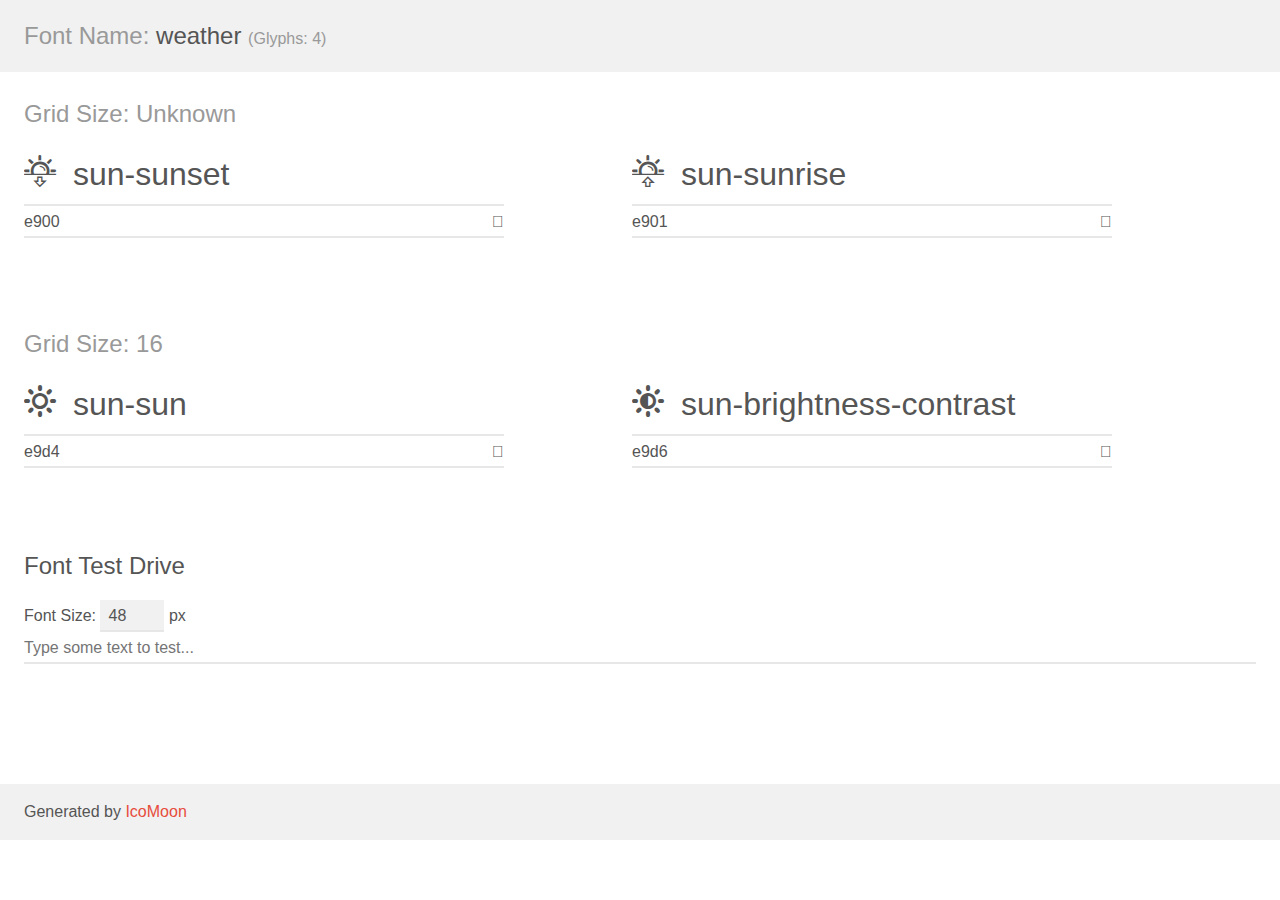
<file: fonts/weather-v1.0/demo.html>
<!doctype html>
<html>
<head>
    <meta charset="utf-8">
    <title>IcoMoon Demo</title>
    <meta name="description" content="An Icon Font Generated By IcoMoon.io">
    <meta name="viewport" content="width=device-width, initial-scale=1">
    <link rel="stylesheet" href="demo-files/demo.css">
    <link rel="stylesheet" href="style.css"></head>
<body>
    <div class="bgc1 clearfix">
        <h1 class="mhmm mvm"><span class="fgc1">Font Name:</span> weather <small class="fgc1">(Glyphs:&nbsp;4)</small></h1>
    </div>
    <div class="clearfix mhl ptl">
        <h1 class="mvm mtn fgc1">Grid Size: Unknown</h1>
        <div class="glyph fs1">
            <div class="clearfix bshadow0 pbs">
                <span class="sun-sunset"></span>
                <span class="mls"> sun-sunset</span>
            </div>
            <fieldset class="fs0 size1of1 clearfix hidden-false">
                <input type="text" readonly value="e900" class="unit size1of2" />
                <input type="text" maxlength="1" readonly value="&#xe900;" class="unitRight size1of2 talign-right" />
            </fieldset>
            <div class="fs0 bshadow0 clearfix hidden-true">
                <span class="unit pvs fgc1">liga: </span>
                <input type="text" readonly value="" class="liga unitRight" />
            </div>
        </div>
        <div class="glyph fs1">
            <div class="clearfix bshadow0 pbs">
                <span class="sun-sunrise"></span>
                <span class="mls"> sun-sunrise</span>
            </div>
            <fieldset class="fs0 size1of1 clearfix hidden-false">
                <input type="text" readonly value="e901" class="unit size1of2" />
                <input type="text" maxlength="1" readonly value="&#xe901;" class="unitRight size1of2 talign-right" />
            </fieldset>
            <div class="fs0 bshadow0 clearfix hidden-true">
                <span class="unit pvs fgc1">liga: </span>
                <input type="text" readonly value="" class="liga unitRight" />
            </div>
        </div>
    </div>
    <div class="clearfix mhl ptl">
        <h1 class="mvm mtn fgc1">Grid Size: 16</h1>
        <div class="glyph fs2">
            <div class="clearfix bshadow0 pbs">
                <span class="sun-sun"></span>
                <span class="mls"> sun-sun</span>
            </div>
            <fieldset class="fs0 size1of1 clearfix hidden-false">
                <input type="text" readonly value="e9d4" class="unit size1of2" />
                <input type="text" maxlength="1" readonly value="&#xe9d4;" class="unitRight size1of2 talign-right" />
            </fieldset>
            <div class="fs0 bshadow0 clearfix hidden-true">
                <span class="unit pvs fgc1">liga: </span>
                <input type="text" readonly value="sun, weather2" class="liga unitRight" />
            </div>
        </div>
        <div class="glyph fs2">
            <div class="clearfix bshadow0 pbs">
                <span class="sun-brightness-contrast"></span>
                <span class="mls"> sun-brightness-contrast</span>
            </div>
            <fieldset class="fs0 size1of1 clearfix hidden-false">
                <input type="text" readonly value="e9d6" class="unit size1of2" />
                <input type="text" maxlength="1" readonly value="&#xe9d6;" class="unitRight size1of2 talign-right" />
            </fieldset>
            <div class="fs0 bshadow0 clearfix hidden-true">
                <span class="unit pvs fgc1">liga: </span>
                <input type="text" readonly value="brightness-contrast" class="liga unitRight" />
            </div>
        </div>
    </div>

    <!--[if gt IE 8]><!-->
    <div class="mhl clearfix mbl">
        <h1>Font Test Drive</h1>
        <label>
            Font Size: <input id="fontSize" type="number" class="textbox0 mbm"
            min="8" value="48" />
            px
        </label>
        <input id="testText" type="text" class="phl size1of1 mvl"
        placeholder="Type some text to test..." value=""/>
        <div id="testDrive" class="sun-" style="font-family: weather">&nbsp;
        </div>
    </div>
    <!--<![endif]-->
    <div class="bgc1 clearfix">
        <p class="mhl">Generated by <a href="https://icomoon.io/app">IcoMoon</a></p>
    </div>

    <script src="demo-files/demo.js"></script>
</body>
</html>
</file>
<file: fonts/weather-v1.0/demo-files/demo.css>
body {
  padding: 0;
  margin: 0;
  font-family: sans-serif;
  font-size: 1em;
  line-height: 1.5;
  color: #555;
  background: #fff;
}
h1 {
  font-size: 1.5em;
  font-weight: normal;
}
small {
  font-size: .66666667em;
}
a {
  color: #e74c3c;
  text-decoration: none;
}
a:hover, a:focus {
  box-shadow: 0 1px #e74c3c;
}
.bshadow0, input {
  box-shadow: inset 0 -2px #e7e7e7;
}
input:hover {
  box-shadow: inset 0 -2px #ccc;
}
input, fieldset {
  font-family: sans-serif;
  font-size: 1em;
  margin: 0;
  padding: 0;
  border: 0;
}
input {
  color: inherit;
  line-height: 1.5;
  height: 1.5em;
  padding: .25em 0;
}
input:focus {
  outline: none;
  box-shadow: inset 0 -2px #449fdb;
}
.glyph {
  font-size: 16px;
  width: 15em;
  padding-bottom: 1em;
  margin-right: 4em;
  margin-bottom: 1em;
  float: left;
  overflow: hidden;
}
.liga {
  width: 80%;
  width: calc(100% - 2.5em);
}
.talign-right {
  text-align: right;
}
.talign-center {
  text-align: center;
}
.bgc1 {
  background: #f1f1f1;
}
.fgc1 {
  color: #999;
}
.fgc0 {
  color: #000;
}
p {
  margin-top: 1em;
  margin-bottom: 1em;
}
.mvm {
  margin-top: .75em;
  margin-bottom: .75em;
}
.mtn {
  margin-top: 0;
}
.mtl, .mal {
  margin-top: 1.5em;
}
.mbl, .mal {
  margin-bottom: 1.5em;
}
.mal, .mhl {
  margin-left: 1.5em;
  margin-right: 1.5em;
}
.mhmm {
  margin-left: 1em;
  margin-right: 1em;
}
.mls {
  margin-left: .25em;
}
.ptl {
  padding-top: 1.5em;
}
.pbs, .pvs {
  padding-bottom: .25em;
}
.pvs, .pts {
  padding-top: .25em;
}
.unit {
  float: left;
}
.unitRight {
  float: right;
}
.size1of2 {
  width: 50%;
}
.size1of1 {
  width: 100%;
}
.clearfix:before, .clearfix:after {
  content: " ";
  display: table;
}
.clearfix:after {
  clear: both;
}
.hidden-true {
  display: none;
}
.textbox0 {
  width: 3em;
  background: #f1f1f1;
  padding: .25em .5em;
  line-height: 1.5;
  height: 1.5em;
}
#testDrive {
  display: block;
  padding-top: 24px;
  line-height: 1.5;
}
.fs0 {
  font-size: 16px;
}
.fs1 {
  font-size: 32px;
}
.fs2 {
  font-size: 32px;
}
</file>
<file: fonts/weather-v1.0/style.css>
@font-face {
  font-family: 'weather';
  src:
    url('fonts/weather.ttf?ny5h6w') format('truetype'),
    url('fonts/weather.woff?ny5h6w') format('woff'),
    url('fonts/weather.svg?ny5h6w#weather') format('svg');
  font-weight: normal;
  font-style: normal;
  font-display: block;
}

[class^="sun-"], [class*=" sun-"] {
  /* use !important to prevent issues with browser extensions that change fonts */
  font-family: 'weather' !important;
  speak: never;
  font-style: normal;
  font-weight: normal;
  font-variant: normal;
  text-transform: none;
  line-height: 1;

  /* Better Font Rendering =========== */
  -webkit-font-smoothing: antialiased;
  -moz-osx-font-smoothing: grayscale;
}

.sun-sunset:before {
  content: "\e900";
}
.sun-sunrise:before {
  content: "\e901";
}
.sun-sun:before {
  content: "\e9d4";
}
.sun-brightness-contrast:before {
  content: "\e9d6";
}
</file>
